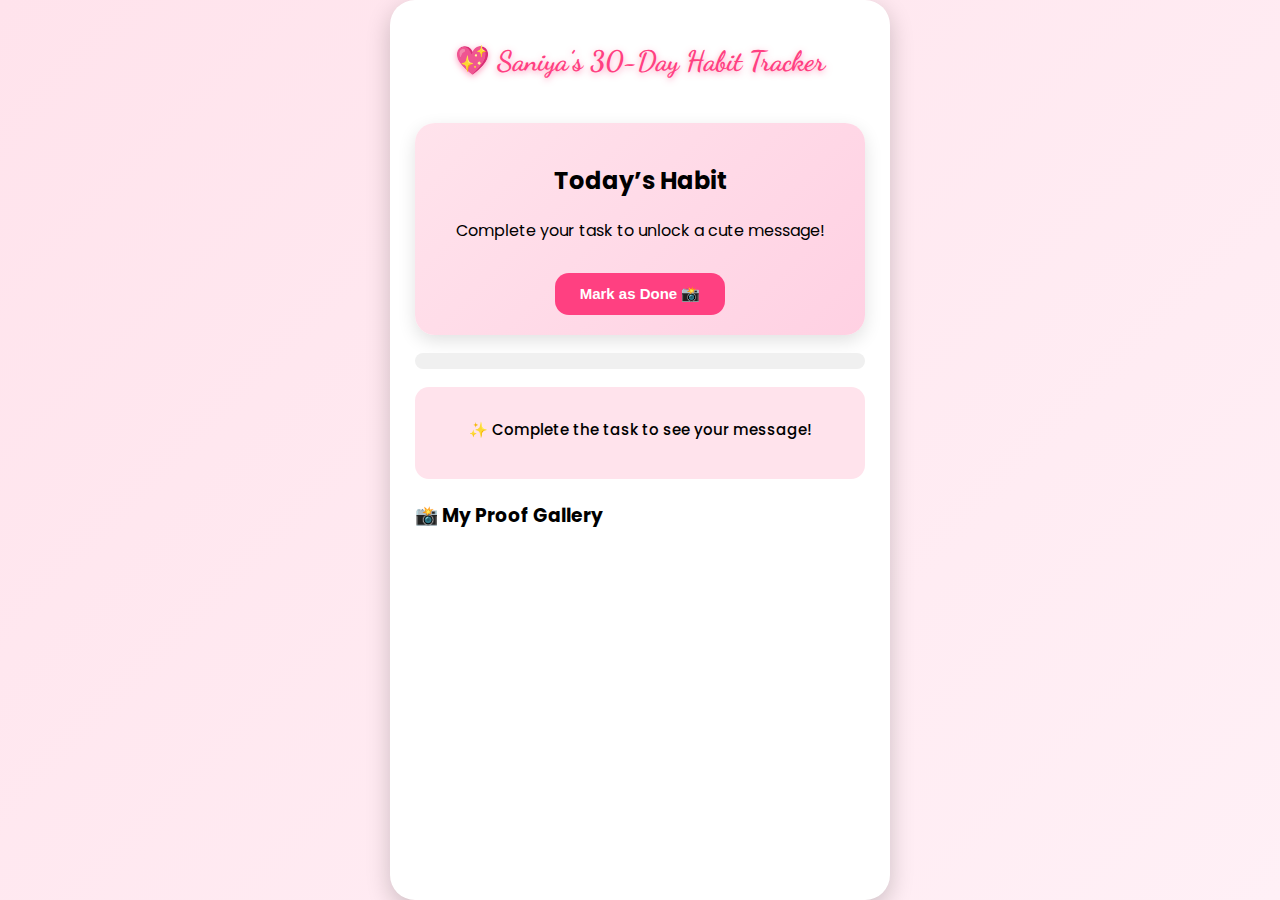
<file: index.html>
<!DOCTYPE html>
<html lang="en">
<head>
  <meta charset="UTF-8">
  <meta name="viewport" content="width=device-width, initial-scale=1.0">
  <title>Saniya’s Habit Tracker</title>
  <link rel="stylesheet" href="style.css">
  <link rel="manifest" href="manifest.json">
  <link href="https://fonts.googleapis.com/css2?family=Poppins:wght@400;600&family=Dancing+Script&display=swap" rel="stylesheet">
</head>
<body>
  <div class="app-container">
    <h1>💖 Saniya’s 30-Day Habit Tracker</h1>

    <!-- Calendar -->
    <div class="calendar" id="calendar"></div>

    <!-- Daily Habit Card -->
    <div class="habit-card" id="habit-card">
      <h2 id="habit-title">Today’s Habit</h2>
      <p id="habit-desc">Complete your task to unlock a cute message!</p>
      <input type="file" id="photo-input" accept="image/*" style="display:none">
      <button id="mark-done">Mark as Done 📸</button>
    </div>

    <!-- Progress Bar -->
    <div class="progress-bar">
      <div id="progress"></div>
    </div>

    <!-- Daily Note -->
    <div id="note-box">
      <p id="note-message">✨ Complete the task to see your message!</p>
    </div>

    <!-- Proof Gallery -->
    <div id="proof-gallery">
      <h3>📸 My Proof Gallery</h3>
      <div id="gallery-photos"></div>
    </div>
  </div>

  <script src="script.js"></script>
  <script>
    if ('serviceWorker' in navigator) {
      navigator.serviceWorker.register('/service-worker.js')
        .then(() => console.log("Service Worker Registered"));
    }
  </script>
</body>
</html>
</file>
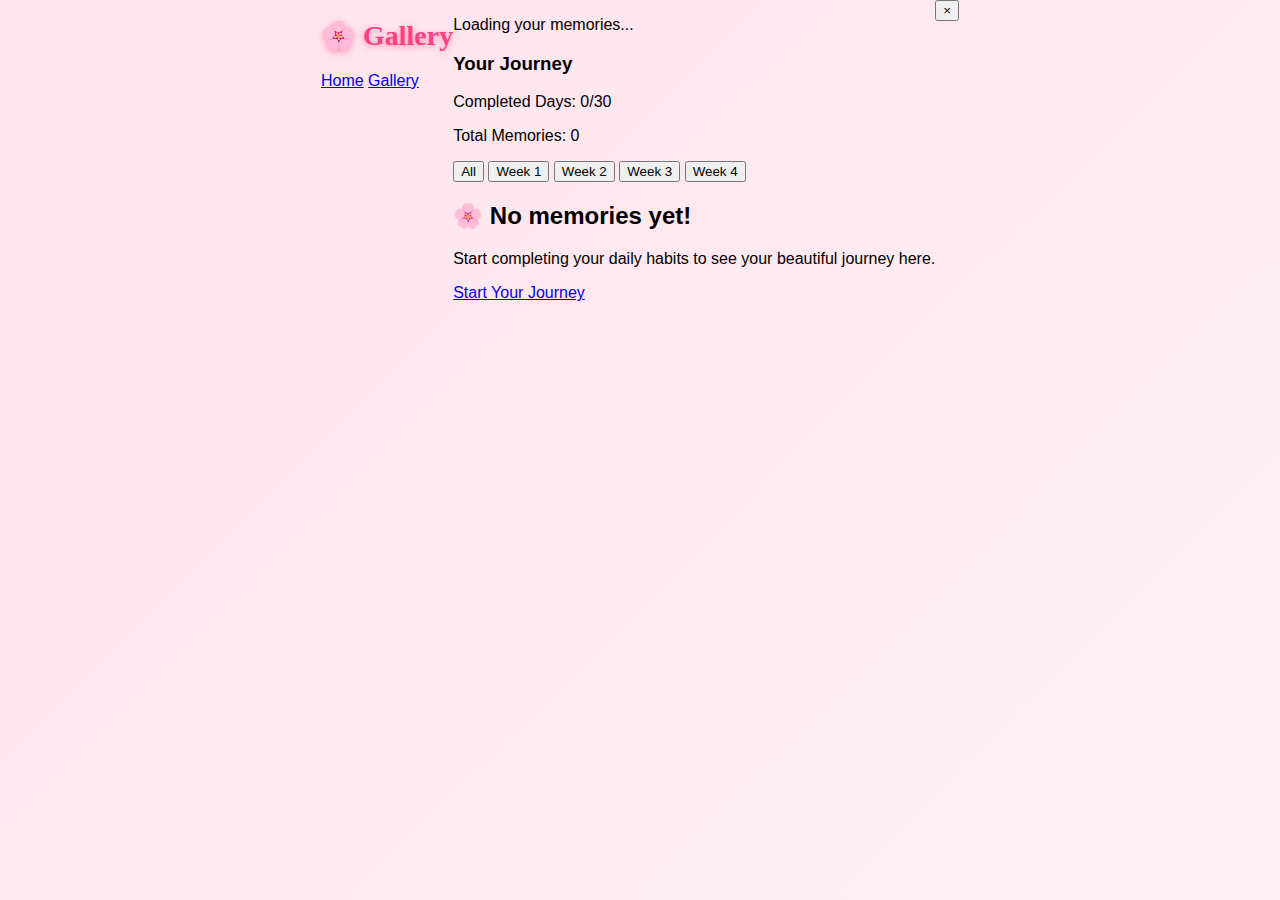
<file: gallery.html>
<!DOCTYPE html>
<html lang="en">
<head>
  <meta charset="UTF-8">
  <meta name="viewport" content="width=device-width, initial-scale=1.0">
  <title>Gallery - Saniya's Habit Tracker</title>
  <link rel="stylesheet" href="style.css">
  <link rel="manifest" href="manifest.json">
  <meta name="theme-color" content="#ff99aa">
</head>
<body>
  <header>
    <h1>🌸 Gallery</h1>
    <nav>
      <a href="index.html">Home</a>
      <a href="gallery.html">Gallery</a>
    </nav>
  </header>
  
  <main>
    <!-- Loading Section -->
    <section id="loading" class="loading-section">
      <div class="loading-spinner"></div>
      <p>Loading your memories...</p>
    </section>

    <!-- Gallery Stats -->
    <section id="gallery-stats" class="hidden">
      <div class="points-card">
        <h3>Your Journey</h3>
        <p>Completed Days: <span id="completed-count">0</span>/30</p>
        <p>Total Memories: <span id="total-photos">0</span></p>
      </div>
    </section>

    <!-- Filter Buttons -->
    <section id="filter-section" class="hidden">
      <div class="filter-buttons">
        <button class="filter-btn active" data-filter="all">All</button>
        <button class="filter-btn" data-filter="week1">Week 1</button>
        <button class="filter-btn" data-filter="week2">Week 2</button>
        <button class="filter-btn" data-filter="week3">Week 3</button>
        <button class="filter-btn" data-filter="week4">Week 4</button>
      </div>
    </section>

    <!-- Gallery Grid -->
    <section id="gallery-grid" class="hidden"></section>

    <!-- Empty State -->
    <section id="empty-state" class="hidden">
      <div class="empty-message">
        <h2>🌸 No memories yet!</h2>
        <p>Start completing your daily habits to see your beautiful journey here.</p>
        <a href="index.html" class="back-btn">Start Your Journey</a>
      </div>
    </section>
  </main>

  <!-- Image Modal -->
  <div id="image-modal" class="hidden">
    <div class="modal-overlay"></div>
    <div class="modal-content">
      <button id="modal-close" class="modal-close">×</button>
      <div id="modal-media"></div>
      <div class="modal-info">
        <h3 id="modal-title"></h3>
        <p id="modal-date"></p>
      </div>
    </div>
  </div>

  <!-- Supabase SDK -->
  <script src="https://cdn.jsdelivr.net/npm/@supabase/supabase-js@2"></script>
  <script src="gallery.js"></script>
</body>
</html>
</file>
<file: style.css>
body {
  font-family: 'Poppins', sans-serif;
  background: linear-gradient(135deg, #ffe3ec, #fff0f6);
  margin: 0;
  padding: 0;
  display: flex;
  justify-content: center;
  min-height: 100vh;
  position: relative;
}

.app-container {
  background: white;
  padding: 25px;
  border-radius: 25px;
  box-shadow: 0 8px 25px rgba(0,0,0,0.2);
  max-width: 450px;
  width: 95%;
  text-align: center;
  position: relative;
  z-index: 2;
}

h1 {
  color: #ff4081;
  font-family: 'Dancing Script', cursive;
  font-size: 28px;
  margin-bottom: 20px;
  text-shadow: 0 2px 6px rgba(255,64,129,0.5);
}

/* Calendar */
.calendar {
  display: grid;
  grid-template-columns: repeat(7, 1fr);
  gap: 6px;
  margin-bottom: 25px;
}

.calendar-day {
  padding: 12px 0;
  border-radius: 14px;
  background: #ffe3ec;
  color: #333;
  font-weight: 600;
  position: relative;
  transition: transform 0.3s, background 0.3s;
}

.calendar-day.today {
  border: 2px solid #ff4081;
  box-shadow: 0 0 10px rgba(255,64,129,0.7);
  transform: scale(1.05);
}

.calendar-day.completed {
  background: #ffb6c1;
  color: white;
  transform: scale(1.1);
}

/* Habit Card */
.habit-card {
  background: linear-gradient(135deg, #ffe3ec, #ffd1e3);
  padding: 20px;
  border-radius: 20px;
  margin-bottom: 18px;
  box-shadow: 0 6px 18px rgba(0,0,0,0.12);
  transition: transform 0.3s;
}

.habit-card:hover {
  transform: translateY(-4px);
}

#mark-done {
  margin-top: 14px;
  padding: 12px 25px;
  border: none;
  background: #ff4081;
  color: white;
  border-radius: 14px;
  cursor: pointer;
  font-size: 15px;
  font-weight: 600;
  transition: background 0.3s, transform 0.3s;
}

#mark-done:hover {
  background: #e03075;
  transform: scale(1.05);
}

/* Progress Bar */
.progress-bar {
  width: 100%;
  height: 16px;
  background: #f0f0f0;
  border-radius: 12px;
  margin: 18px 0;
  overflow: hidden;
}

#progress {
  width: 0%;
  height: 100%;
  background: linear-gradient(90deg, #ff4081, #ff85b1);
  transition: width 0.5s ease;
  border-radius: 12px;
}

/* Note Box */
#note-box {
  margin-top: 12px;
  padding: 16px;
  background: #ffe3ec;
  border-radius: 14px;
  min-height: 60px;
  font-weight: 500;
  font-size: 15px;
  position: relative;
  overflow: hidden;
}

/* Proof Gallery */
#proof-gallery {
  margin-top: 22px;
  text-align: left;
}

#gallery-photos {
  display: flex;
  flex-wrap: wrap;
  gap: 6px;
}

#gallery-photos img {
  width: 60px;
  height: 60px;
  border-radius: 12px;
  object-fit: cover;
  box-shadow: 0 2px 8px rgba(0,0,0,0.2);
}

/* Install button */
#install-btn {
  margin-top: 18px;
  padding: 12px 20px;
  border: none;
  background: #ff4081;
  color: white;
  border-radius: 14px;
  cursor: pointer;
  font-weight: 600;
  font-size: 15px;
  display: none;
}

/* Confetti canvas */
#confetti-canvas {
  position: fixed;
  top: 0;
  left: 0;
  width: 100%;
  height: 100%;
  pointer-events: none;
  z-index: 1;
}

/* Mobile responsive adjustments */
@media(max-width: 400px){
  .habit-card, .app-container{
    padding: 18px;
    border-radius: 18px;
  }
  #mark-done{
    width: 100%;
  }
  .calendar-day{
    font-size: 12px;
    padding: 10px 0;
  }
}
</file>
